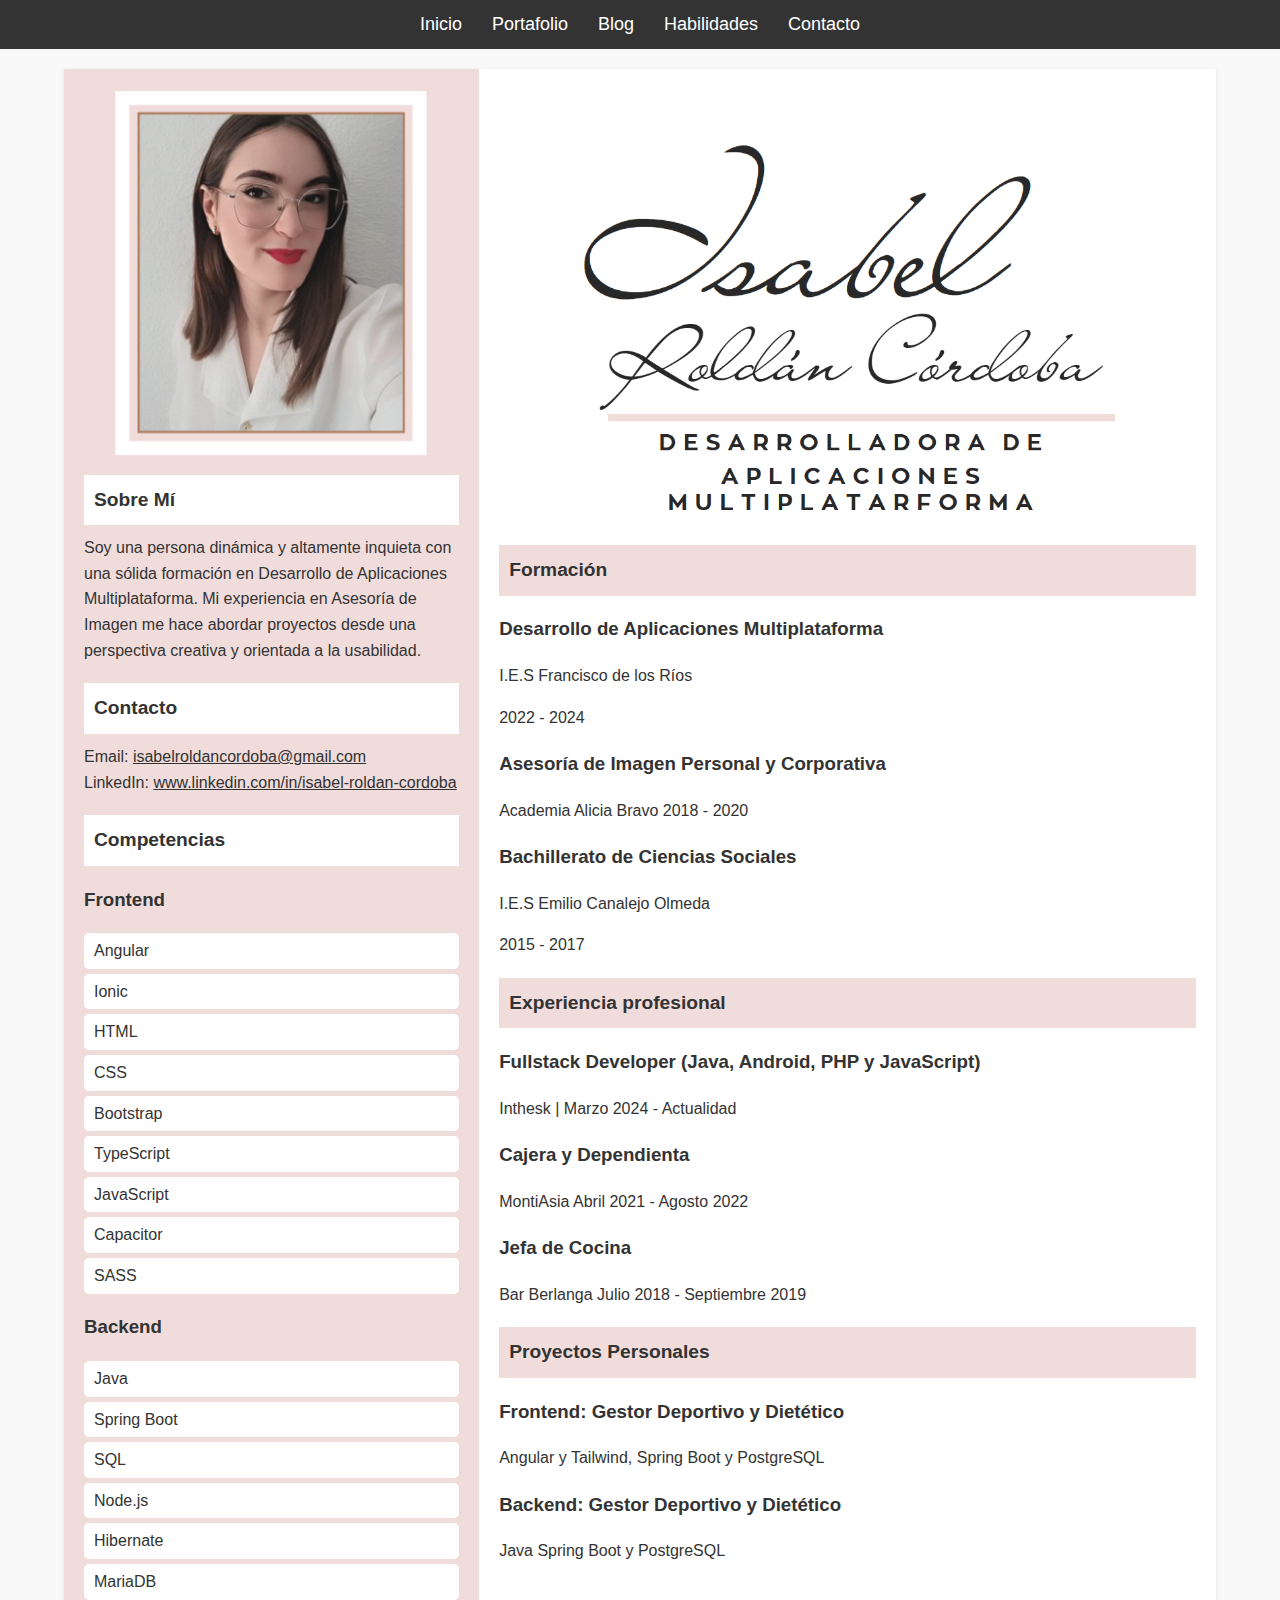
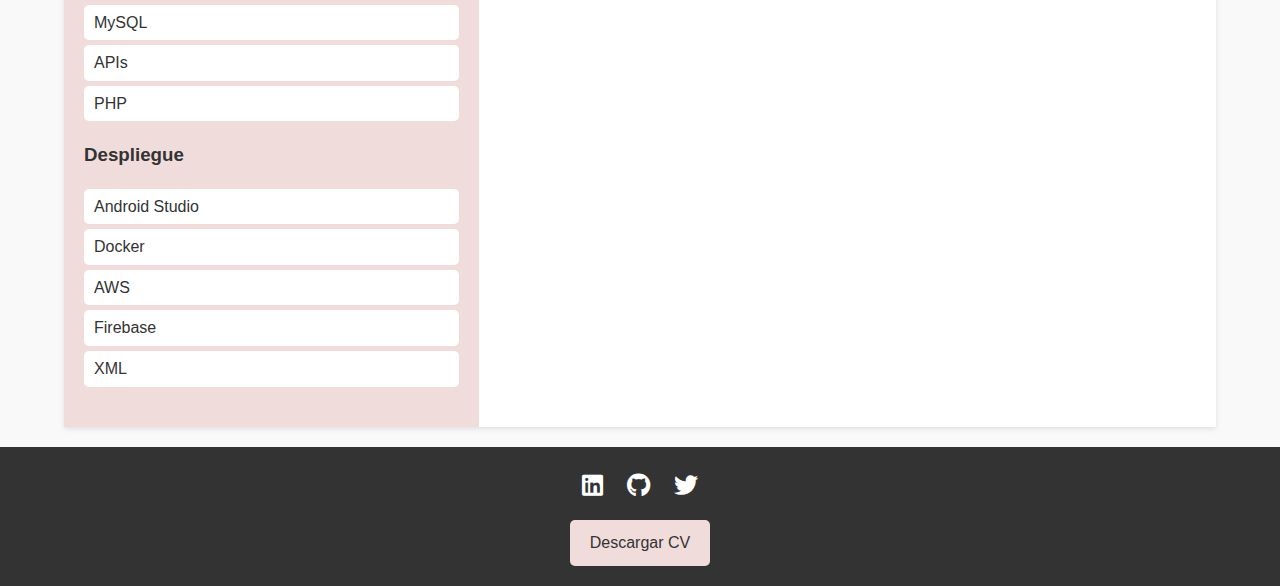
<file: index.html>
<!DOCTYPE html>
<html lang="es">
<head>
    <meta charset="UTF-8">
    <meta name="viewport" content="width=device-width, initial-scale=1.0">
    <title>Curriculum Vitae - Isabel Roldán Córdoba</title>
    <link rel="stylesheet" href="styles.css">
    <link rel="stylesheet" href="https://cdnjs.cloudflare.com/ajax/libs/font-awesome/5.15.3/css/all.min.css">

    <script>
  window.addEventListener('load', function() {
    const pageLoadTime = Math.round(performance.timing.loadEventEnd - performance.timing.navigationStart);
    gtag('event', 'page_view', {
      'page_load_time': pageLoadTime
    });
  });
</script>

    <!-- Google Tag Manager -->
<script>(function(w,d,s,l,i){w[l]=w[l]||[];w[l].push({'gtm.start':
new Date().getTime(),event:'gtm.js'});var f=d.getElementsByTagName(s)[0],
j=d.createElement(s),dl=l!='dataLayer'?'&l='+l:'';j.async=true;j.src=
'https://www.googletagmanager.com/gtm.js?id='+i+dl;f.parentNode.insertBefore(j,f);
})(window,document,'script','dataLayer','GTM-PXBHN22M');</script>
<!-- End Google Tag Manager -->

    <!-- Google tag (gtag.js) -->
<script async src="https://www.googletagmanager.com/gtag/js?id=G-WF44G4LX1X"></script>
<script>
  window.dataLayer = window.dataLayer || [];
  function gtag(){dataLayer.push(arguments);}
  gtag('js', new Date());

  gtag('config', 'G-WF44G4LX1X');
</script>


<script>
    (function (c, s, q, u, a, r, e) {
        c.hj=c.hj||function(){(c.hj.q=c.hj.q||[]).push(arguments)};
        c._hjSettings = { hjid: a };
        r = s.getElementsByTagName('head')[0];
        e = s.createElement('script');
        e.async = true;
        e.src = q + c._hjSettings.hjid + u;
        r.appendChild(e);
    })(window, document, 'https://static.hj.contentsquare.net/c/csq-', '.js', 5315499);
</script>
</head>



<body>

    <!-- Google Tag Manager (noscript) -->
<noscript><iframe src="https://www.googletagmanager.com/ns.html?id=GTM-PXBHN22M"
height="0" width="0" style="display:none;visibility:hidden"></iframe></noscript>
<!-- End Google Tag Manager (noscript) -->
    
    <nav>
        <ul>
          <li><a href="index.html">Inicio</a></li>
          <li><a href="portfolio.html">Portafolio</a></li>
          <li><a href="blog.html">Blog</a></li>
          <li><a href="skills.html">Habilidades</a></li>
          <li><a href="contact.html">Contacto</a></li>
        </ul>
      </nav>
<div class="container">
    
    <!-- Columna Izquierda -->
    <div class="left-column">
        <img id="imagen" src="imagenes/image.png" />
        <section id="sobre-mi">
            <h2>Sobre Mí</h2>
            <p>Soy una persona dinámica y altamente inquieta con una sólida formación en Desarrollo de Aplicaciones Multiplataforma. Mi experiencia en Asesoría de Imagen me hace abordar proyectos desde una perspectiva creativa y orientada a la usabilidad.</p>
        </section>

        <section id="contacto">
            <h2>Contacto</h2>
            <ul class="contact-list">
                <li>Email: <a href="mailto:isabelroldancordoba@gmail.com">isabelroldancordoba@gmail.com</a></li>
                <li>LinkedIn: <a href="www.linkedin.com/in/isabel-roldan-cordoba">www.linkedin.com/in/isabel-roldan-cordoba</a></li>
            </ul>
        </section>

        <section id="competencias">
            <h2>Competencias</h2>
            <h3>Frontend</h3>
            <ul class="skills-list">
                <li>Angular</li>
                <li>Ionic</li>
                <li>HTML</li>
                <li>CSS</li>
                <li>Bootstrap</li>
                <li>TypeScript</li>
                <li>JavaScript</li>
                <li>Capacitor</li>
                <li>SASS</li>
            </ul>

            <h3>Backend</h3>
            <ul class="skills-list">
                <li>Java</li>
                <li>Spring Boot</li>
                <li>SQL</li>
                <li>Node.js</li>
                <li>Hibernate</li>
                <li>MariaDB</li>
                <li>MySQL</li>
                <li>APIs</li>
                <li>PHP</li>
            </ul>

            <h3>Despliegue</h3>
            <ul class="skills-list">
                <li>Android Studio</li>
                <li>Docker</li>
                <li>AWS</li>
                <li>Firebase</li>
                <li>XML</li>
            </ul>
        </section>
    </div>

    <!-- Columna Derecha -->
    <div class="right-column">
        <img id="imagen" src="imagenes/nombre.png" />
        <section id="formacion">
            <h2>Formación</h2>
            <div class="education-item">
                <h3>Desarrollo de Aplicaciones Multiplataforma</h3>
                <p>I.E.S Francisco de los Ríos</p>
                <p>2022 - 2024</p>
            </div>
            <div class="education-item">
                <h3>Asesoría de Imagen Personal y Corporativa</h3>
                <p>Academia Alicia Bravo 2018 - 2020</p>
            </div>
            <div class="education-item">
                <h3>Bachillerato de Ciencias Sociales</h3>
                <p>I.E.S Emilio Canalejo Olmeda</p>
                <p>2015 - 2017</p>
            </div>
        </section>

        <section id="experiencia">
            <h2>Experiencia profesional</h2>
            <div class="experience-item">
                <h3>Fullstack Developer (Java, Android, PHP y JavaScript)</h3>
                <p>Inthesk | Marzo 2024 - Actualidad</p>
            </div>
            <div class="experience-item">
                <h3>Cajera y Dependienta</h3>
                <p>MontiAsia Abril 2021 - Agosto 2022</p>
            </div>
            <div class="experience-item">
                <h3>Jefa de Cocina</h3>
                <p>Bar Berlanga Julio 2018 - Septiembre 2019</p>
            </div>
        </section>

        <section id="proyectos">
            <h2>Proyectos Personales</h2>
            <div class="project-item">
                <h3>Frontend: Gestor Deportivo y Dietético</h3>
                <p>Angular y Tailwind, Spring Boot y PostgreSQL</p>
            </div>
            <div class="project-item">
                <h3>Backend: Gestor Deportivo y Dietético</h3>
                <p>Java Spring Boot y PostgreSQL</p>
            </div>
        </section>

        <!-- Otros apartados si es necesario -->
        <!-- Por ejemplo, idiomas -->
        <!-- Agrega más secciones aquí si es necesario -->
        
        
     </div>

   </div><!--Container-->

   <footer>
        <div class="social-links">
            <a href="https://es.linkedin.com/in/isabel-roldan-cordoba" target="_blank"><i class="fab fa-linkedin"></i></a>
            <a href="https://github.com/isabelroldan" target="_blank"><i class="fab fa-github"></i></a>
            <a href="https://twitter.com/usuario" target="_blank"><i class="fab fa-twitter"></i></a>
        </div>
        <a href="cv.pdf" download class="download-btn">Descargar CV</a>
    </footer>


  </body>

</html>
</file>
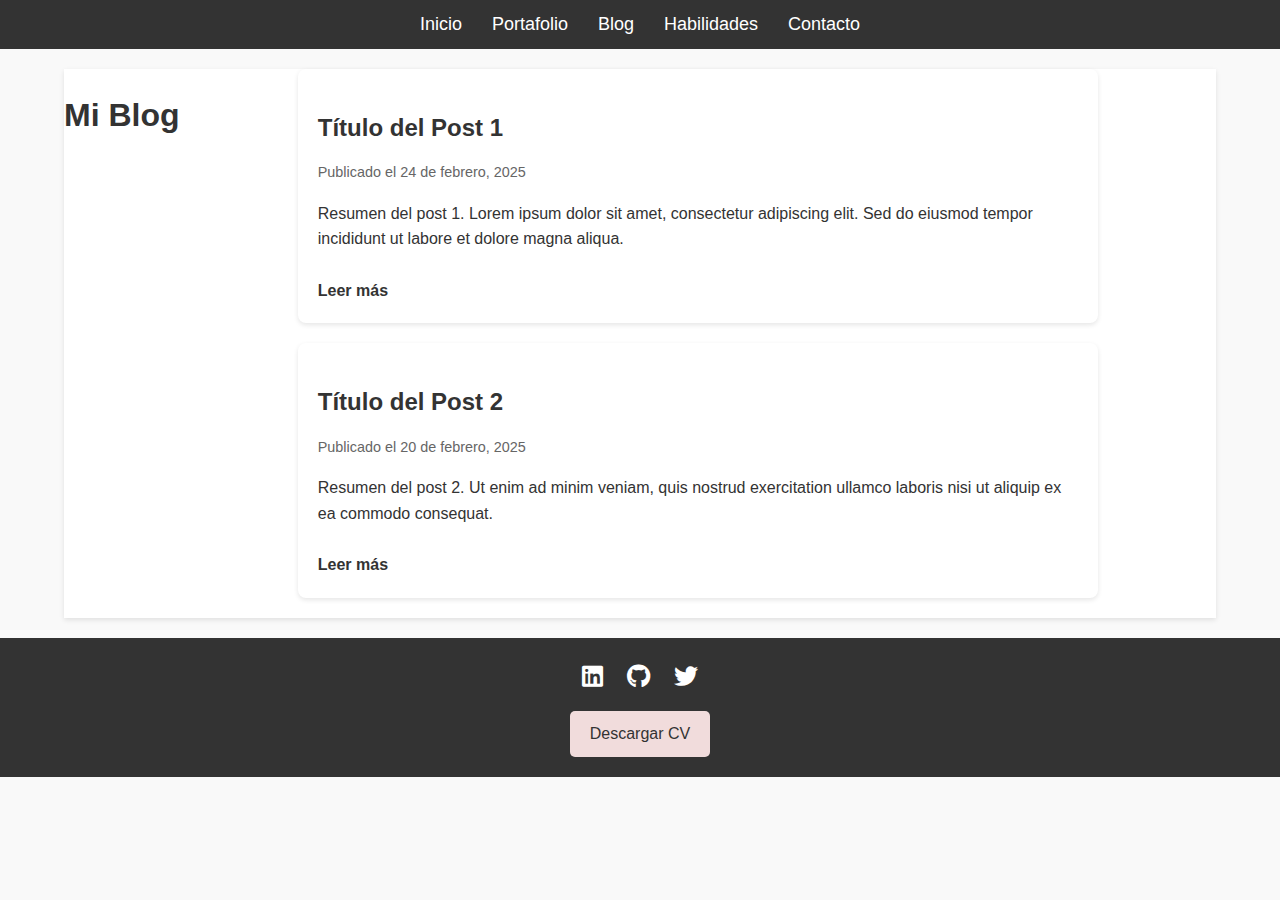
<file: blog.html>
<!DOCTYPE html>
<html lang="es">
<head>
    <meta charset="UTF-8">
    <meta name="viewport" content="width=device-width, initial-scale=1.0">
    <title>Blog - Isabel Roldán Córdoba</title>
    <link rel="stylesheet" href="styles.css">
    <link rel="stylesheet" href="blog.css">
    <link rel="stylesheet" href="https://cdnjs.cloudflare.com/ajax/libs/font-awesome/5.15.3/css/all.min.css">

<!-- Google tag (gtag.js) -->
<script async src="https://www.googletagmanager.com/gtag/js?id=G-WF44G4LX1X"></script>
<script>
  window.dataLayer = window.dataLayer || [];
  function gtag(){dataLayer.push(arguments);}
  gtag('js', new Date());

  gtag('config', 'G-WF44G4LX1X');
</script>

<script>
    (function (c, s, q, u, a, r, e) {
        c.hj=c.hj||function(){(c.hj.q=c.hj.q||[]).push(arguments)};
        c._hjSettings = { hjid: a };
        r = s.getElementsByTagName('head')[0];
        e = s.createElement('script');
        e.async = true;
        e.src = q + c._hjSettings.hjid + u;
        r.appendChild(e);
    })(window, document, 'https://static.hj.contentsquare.net/c/csq-', '.js', 5315499);
</script>

</head>


<body>
    <nav>
        <ul>
            <li><a href="index.html">Inicio</a></li>
            <li><a href="portfolio.html">Portafolio</a></li>
            <li><a href="blog.html">Blog</a></li>
            <li><a href="skills.html">Habilidades</a></li>
            <li><a href="contact.html">Contacto</a></li>
        </ul>
    </nav>

    <div class="container">
        <h1>Mi Blog</h1>
        <div class="blog-posts">
            <article class="blog-post">
                <h2>Título del Post 1</h2>
                <p class="post-meta">Publicado el 24 de febrero, 2025</p>
                <p>Resumen del post 1. Lorem ipsum dolor sit amet, consectetur adipiscing elit. Sed do eiusmod tempor incididunt ut labore et dolore magna aliqua.</p>
                <a href="#" class="read-more">Leer más</a>
            </article>
            <article class="blog-post">
                <h2>Título del Post 2</h2>
                <p class="post-meta">Publicado el 20 de febrero, 2025</p>
                <p>Resumen del post 2. Ut enim ad minim veniam, quis nostrud exercitation ullamco laboris nisi ut aliquip ex ea commodo consequat.</p>
                <a href="#" class="read-more">Leer más</a>
            </article>
        </div>
    </div>

    <footer>
        <div class="social-links">
            <a href="https://es.linkedin.com/in/isabel-roldan-cordoba" target="_blank"><i class="fab fa-linkedin"></i></a>
            <a href="https://github.com/isabelroldan" target="_blank"><i class="fab fa-github"></i></a>
            <a href="https://twitter.com/usuario" target="_blank"><i class="fab fa-twitter"></i></a>
        </div>
        <a href="cv.pdf" download class="download-btn">Descargar CV</a>
    </footer>
</body>
</html>
</file>
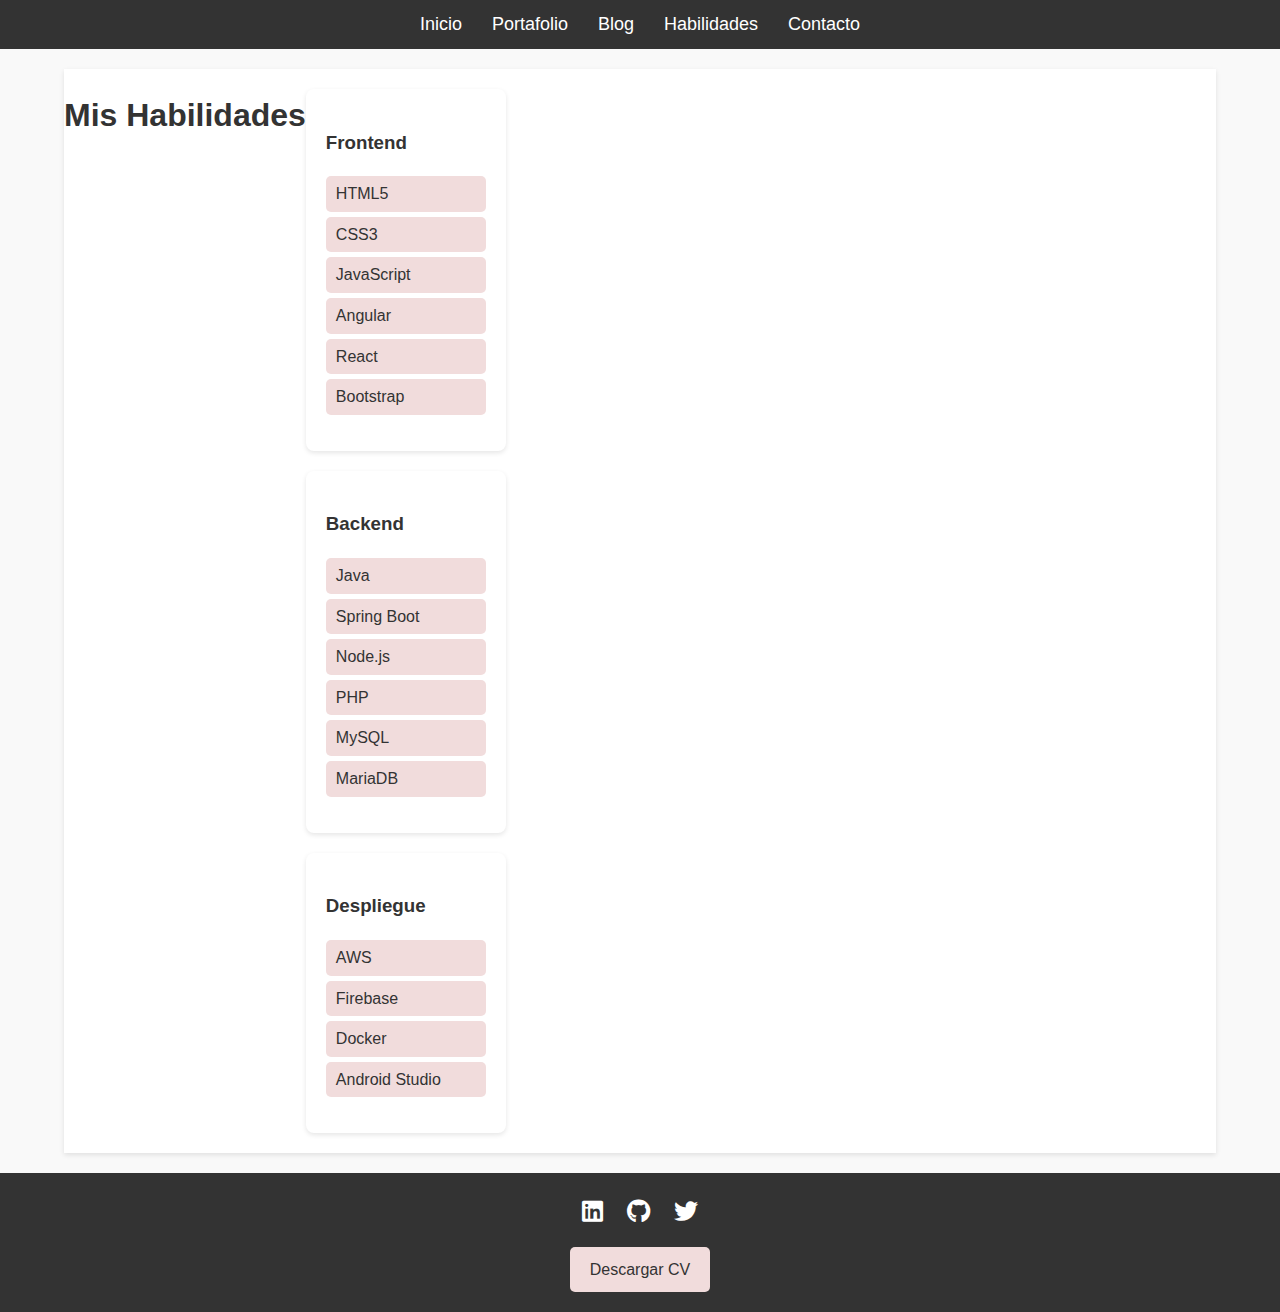
<file: skills.html>
<!DOCTYPE html>
<html lang="es">
<head>
    <meta charset="UTF-8">
    <meta name="viewport" content="width=device-width, initial-scale=1.0">
    <title>Habilidades - Isabel Roldán Córdoba</title>
    <link rel="stylesheet" href="styles.css">
    <link rel="stylesheet" href="skills.css">
    <link rel="stylesheet" href="https://cdnjs.cloudflare.com/ajax/libs/font-awesome/5.15.3/css/all.min.css">

<!-- Google tag (gtag.js) -->
<script async src="https://www.googletagmanager.com/gtag/js?id=G-WF44G4LX1X"></script>
<script>
  window.dataLayer = window.dataLayer || [];
  function gtag(){dataLayer.push(arguments);}
  gtag('js', new Date());

  gtag('config', 'G-WF44G4LX1X');
</script>

<script>
    (function (c, s, q, u, a, r, e) {
        c.hj=c.hj||function(){(c.hj.q=c.hj.q||[]).push(arguments)};
        c._hjSettings = { hjid: a };
        r = s.getElementsByTagName('head')[0];
        e = s.createElement('script');
        e.async = true;
        e.src = q + c._hjSettings.hjid + u;
        r.appendChild(e);
    })(window, document, 'https://static.hj.contentsquare.net/c/csq-', '.js', 5315499);
</script>

</head>


<body>
    <nav>
        <ul>
            <li><a href="index.html">Inicio</a></li>
            <li><a href="portfolio.html">Portafolio</a></li>
            <li><a href="blog.html">Blog</a></li>
            <li><a href="skills.html">Habilidades</a></li>
            <li><a href="contact.html">Contacto</a></li>
        </ul>
    </nav>

    <div class="container">
        <h1>Mis Habilidades</h1>
        <div class="skills-grid">
            <div class="skill-card">
                <h3>Frontend</h3>
                <ul>
                    <li>HTML5</li>
                    <li>CSS3</li>
                    <li>JavaScript</li>
                    <li>Angular</li>
                    <li>React</li>
                    <li>Bootstrap</li>
                </ul>
            </div>
            <div class="skill-card">
                <h3>Backend</h3>
                <ul>
                    <li>Java</li>
                    <li>Spring Boot</li>
                    <li>Node.js</li>
                    <li>PHP</li>
                    <li>MySQL</li>
                    <li>MariaDB</li>
                </ul>
            </div>
            <div class="skill-card">
                <h3>Despliegue</h3>
                <ul>
                    <li>AWS</li>
                    <li>Firebase</li>
                    <li>Docker</li>
                    <li>Android Studio</li>
                </ul>
            </div>
        </div>
    </div>

    <footer>
        <div class="social-links">
            <a href="https://es.linkedin.com/in/isabel-roldan-cordoba" target="_blank"><i class="fab fa-linkedin"></i></a>
            <a href="https://github.com/isabelroldan" target="_blank"><i class="fab fa-github"></i></a>
            <a href="https://twitter.com/usuario" target="_blank"><i class="fab fa-twitter"></i></a>
        </div>
        <a href="cv.pdf" download class="download-btn">Descargar CV</a>
    </footer>
</body>
</html>
</file>
<file: styles.css>
/* General Styles */
body {
    font-family: 'Helvetica Neue', Arial, sans-serif;
    margin: 0;
    padding: 0;
    background-color: #f9f9f9; /* Light grey background */
    color: #333;
    line-height: 1.6;
}

/* Estilos para la navegación */
nav {
    background-color: #333;
    padding: 10px 0;
}

nav ul {
    list-style-type: none;
    padding: 0;
    margin: 0;
    display: flex;
    justify-content: center;
}

nav ul li {
    margin: 0 15px;
}

nav ul li a {
    color: white;
    text-decoration: none;
    font-size: 18px;
    transition: color 0.3s ease;
}

nav ul li a:hover {
    color: #f1dcdc;
}

/* Estilos para el footer */
footer {
    background-color: #333;
    color: white;
    padding: 20px 0;
    text-align: center;
}

.social-links a {
    color: white;
    font-size: 24px;
    margin: 0 10px;
    transition: color 0.3s ease;
}

.social-links a:hover {
    color: #f1dcdc;
}

.download-btn {
    display: inline-block;
    margin-top: 15px;
    padding: 10px 20px;
    background-color: #f1dcdc;
    color: #333;
    text-decoration: none;
    border-radius: 5px;
    transition: background-color 0.3s ease;
}

.download-btn:hover {
    background-color: #e6b8b8;
}


.container {
    display: flex; /* Flexbox for two-column layout */
    width: 90%;
    max-width: 1200px;
    margin: 20px auto;
    background-color: #fff;
    box-shadow: 0 2px 5px rgba(0, 0, 0, 0.1);
}

/* Left Column */
.left-column {
    width: 35%; /* Adjust width as needed */
    background-color: #f1dcdc; /* Light pink background */
    padding: 20px;
}

.left-column img{
    width: 85%;
    height: auto;
    display: block;
}

#imagen {
    margin-left: auto;
    margin-right: auto;
}

.left-column section {
    margin-bottom: 20px;
}

.left-column h2 {
    background-color: #fff; /* White background for titles */
    color: #333; /* Dark text color */
    padding: 10px;
    font-size: 1.2em;
    margin-bottom: 10px;
}

/* Right Column */
.right-column {
    width: 65%; /* Adjust width as needed */
    background-color: #fff; /* White background */
    padding: 20px;
}

.right-column img{
    width: 85%;
    height: auto;
    display: block;
}

.right-column section {
    margin-bottom: 20px;
}

.right-column h2 {
    background-color: #f1dcdc; /* Light pink background for titles */
    color: #333; /* Dark text color */
    padding: 10px;
    font-size: 1.2em;
    margin-bottom: 10px;
}

/* Section Content Styles */
section p,
section ul,
section div {
    margin-top: 10px;
}

.skills-list {
    list-style-type: none;
    padding-left: 0;
}

.skills-list li {
    background-color: #fff; /* White background for skills */
    border-radius: 5px;
    padding: 5px 10px;
    margin-bottom: 5px;
}

/* Contact List Styles */
.contact-list {
    list-style-type: none;
    padding-left: 0;
}

.contact-list li a {
    color: #333; /* Dark text color for links */
}
</file>
<file: blog.css>
.blog-posts {
    max-width: 800px;
    margin: 0 auto;
}

.blog-post {
    background-color: #fff;
    border-radius: 8px;
    padding: 20px;
    margin-bottom: 20px;
    box-shadow: 0 2px 5px rgba(0,0,0,0.1);
}

.blog-post h2 {
    color: #333;
    margin-bottom: 10px;
}

.post-meta {
    color: #666;
    font-size: 0.9em;
    margin-bottom: 15px;
}

.read-more {
    display: inline-block;
    margin-top: 10px;
    color: #333;
    text-decoration: none;
    font-weight: bold;
}

.read-more:hover {
    text-decoration: underline;
}
</file>
<file: skills.css>
.skills-grid {
    display: grid;
    grid-template-columns: repeat(auto-fit, minmax(200px, 1fr));
    gap: 20px;
    padding: 20px 0;
}

.skill-card {
    background-color: #fff;
    border-radius: 8px;
    padding: 20px;
    box-shadow: 0 2px 5px rgba(0,0,0,0.1);
}

.skill-card ul {
    list-style-type: none;
    padding-left: 0;
    margin-top: 10px;
}

.skill-card li {
    background-color: #f1dcdc;
    padding: 5px 10px;
    margin-bottom: 5px;
    border-radius: 5px;
}
</file>
